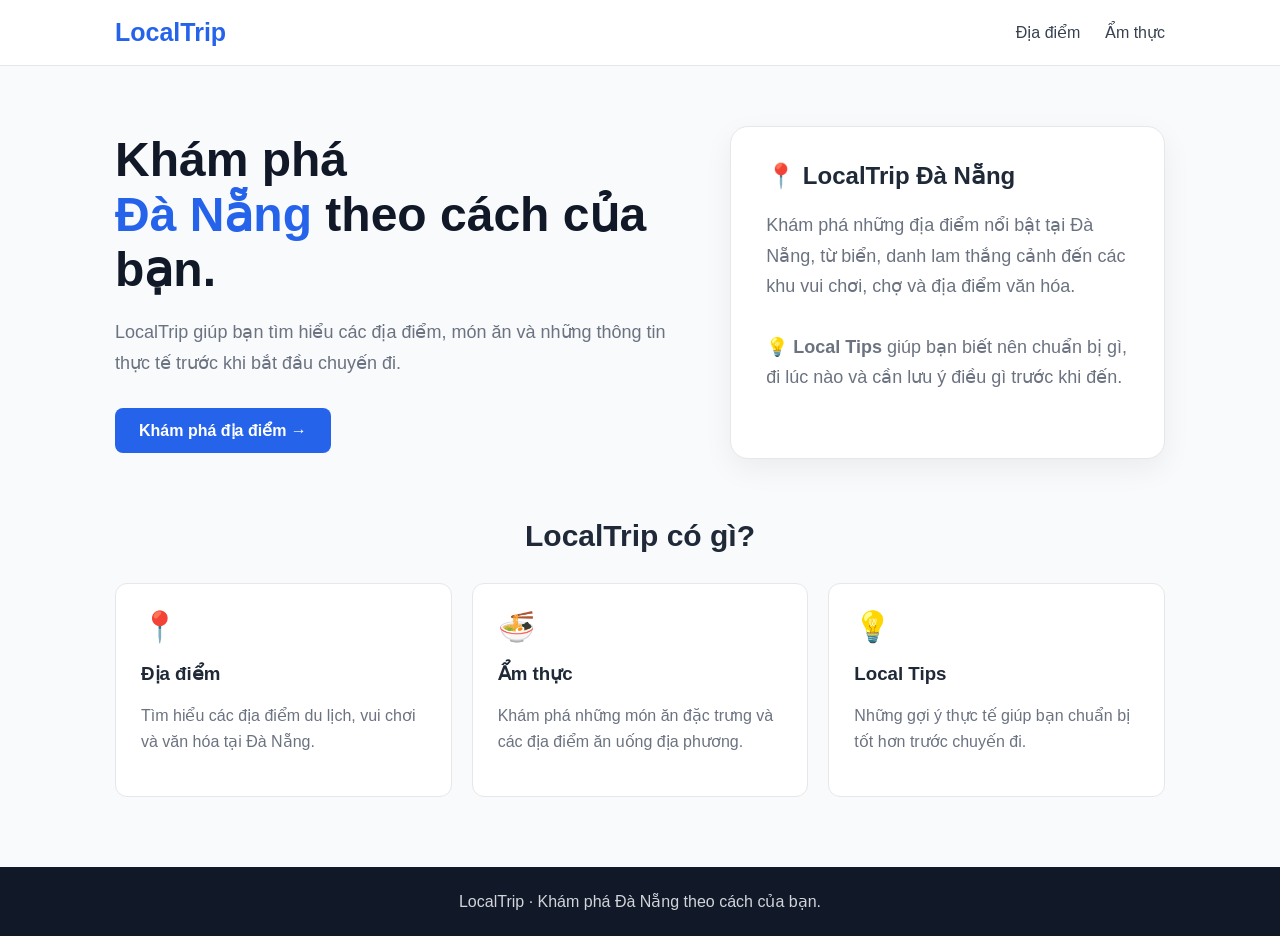
<file: app/templates/home.html>
<!DOCTYPE html>
<html lang="vi">
<head>
    <meta charset="UTF-8">
    <meta name="viewport" content="width=device-width, initial-scale=1.0">

    <title>LocalTrip - Khám phá Đà Nẵng</title>

    <style>
        * {
            box-sizing: border-box;
        }

        body {
            margin: 0;
            font-family: Arial, Helvetica, sans-serif;
            color: #1f2937;
            background: #f8fafc;
        }

        header {
            background: white;
            border-bottom: 1px solid #e5e7eb;
        }

        .navbar {
            max-width: 1100px;
            margin: auto;
            padding: 18px 25px;
            display: flex;
            justify-content: space-between;
            align-items: center;
        }

        .logo {
            font-size: 25px;
            font-weight: bold;
            color: #2563eb;
        }

        .nav-link {
            text-decoration: none;
            color: #374151;
            margin-left: 20px;
        }

        .nav-link:hover {
            color: #2563eb;
        }

        .hero {
            max-width: 1100px;
            margin: 60px auto;
            padding: 0 25px;
            display: grid;
            grid-template-columns: 1.3fr 1fr;
            gap: 50px;
            align-items: center;
        }

        .hero h1 {
            font-size: 48px;
            line-height: 1.15;
            margin: 0 0 20px;
            color: #111827;
        }

        .hero h1 span {
            color: #2563eb;
        }

        .hero p {
            font-size: 18px;
            line-height: 1.7;
            color: #6b7280;
            margin-bottom: 30px;
        }

        .btn {
            display: inline-block;
            background: #2563eb;
            color: white;
            text-decoration: none;
            padding: 13px 24px;
            border-radius: 8px;
            font-weight: bold;
        }

        .btn:hover {
            background: #1d4ed8;
        }

        .hero-card {
            background: white;
            border-radius: 18px;
            padding: 35px;
            border: 1px solid #e5e7eb;
            box-shadow: 0 10px 30px rgba(0, 0, 0, 0.06);
        }

        .hero-card h2 {
            margin-top: 0;
        }

        .features {
            max-width: 1100px;
            margin: 20px auto 70px;
            padding: 0 25px;
        }

        .features h2 {
            text-align: center;
            margin-bottom: 30px;
            font-size: 30px;
        }

        .feature-grid {
            display: grid;
            grid-template-columns: repeat(3, 1fr);
            gap: 20px;
        }

        .feature {
            background: white;
            padding: 25px;
            border-radius: 12px;
            border: 1px solid #e5e7eb;
        }

        .feature-icon {
            font-size: 30px;
        }

        .feature p {
            color: #6b7280;
            line-height: 1.6;
        }

        footer {
            background: #111827;
            color: #d1d5db;
            text-align: center;
            padding: 25px;
        }

        @media (max-width: 750px) {
            .hero {
                grid-template-columns: 1fr;
            }

            .hero h1 {
                font-size: 38px;
            }

            .feature-grid {
                grid-template-columns: 1fr;
            }
        }
    </style>
</head>

<body>

<header>
    <nav class="navbar">

        <div class="logo">
            LocalTrip
        </div>

        <div>
            <a href="/places" class="nav-link">
                Địa điểm
            </a>

            <a href="/foods" class="nav-link">
                Ẩm thực
            </a>
        </div>

    </nav>
</header>

<section class="hero">

    <div>

        <h1>
            Khám phá<br>
            <span>Đà Nẵng</span> theo cách của bạn.
        </h1>

        <p>
            LocalTrip giúp bạn tìm hiểu các địa điểm,
            món ăn và những thông tin thực tế trước khi
            bắt đầu chuyến đi.
        </p>

        <a href="/places" class="btn">
            Khám phá địa điểm →
        </a>

    </div>

    <div class="hero-card">

        <h2>📍 LocalTrip Đà Nẵng</h2>

        <p>
            Khám phá những địa điểm nổi bật tại Đà Nẵng,
            từ biển, danh lam thắng cảnh đến các khu vui chơi,
            chợ và địa điểm văn hóa.
        </p>

        <p>
            💡 <strong>Local Tips</strong> giúp bạn biết
            nên chuẩn bị gì, đi lúc nào và cần lưu ý điều gì
            trước khi đến.
        </p>

    </div>

</section>

<section class="features">

    <h2>LocalTrip có gì?</h2>

    <div class="feature-grid">

        <div class="feature">
            <div class="feature-icon">📍</div>
            <h3>Địa điểm</h3>
            <p>
                Tìm hiểu các địa điểm du lịch,
                vui chơi và văn hóa tại Đà Nẵng.
            </p>
        </div>

        <div class="feature">
            <div class="feature-icon">🍜</div>
            <h3>Ẩm thực</h3>
            <p>
                Khám phá những món ăn đặc trưng
                và các địa điểm ăn uống địa phương.
            </p>
        </div>

        <div class="feature">
            <div class="feature-icon">💡</div>
            <h3>Local Tips</h3>
            <p>
                Những gợi ý thực tế giúp bạn
                chuẩn bị tốt hơn trước chuyến đi.
            </p>
        </div>

    </div>

</section>

<footer>
    LocalTrip · Khám phá Đà Nẵng theo cách của bạn.
</footer>

</body>
</html>
</file>
